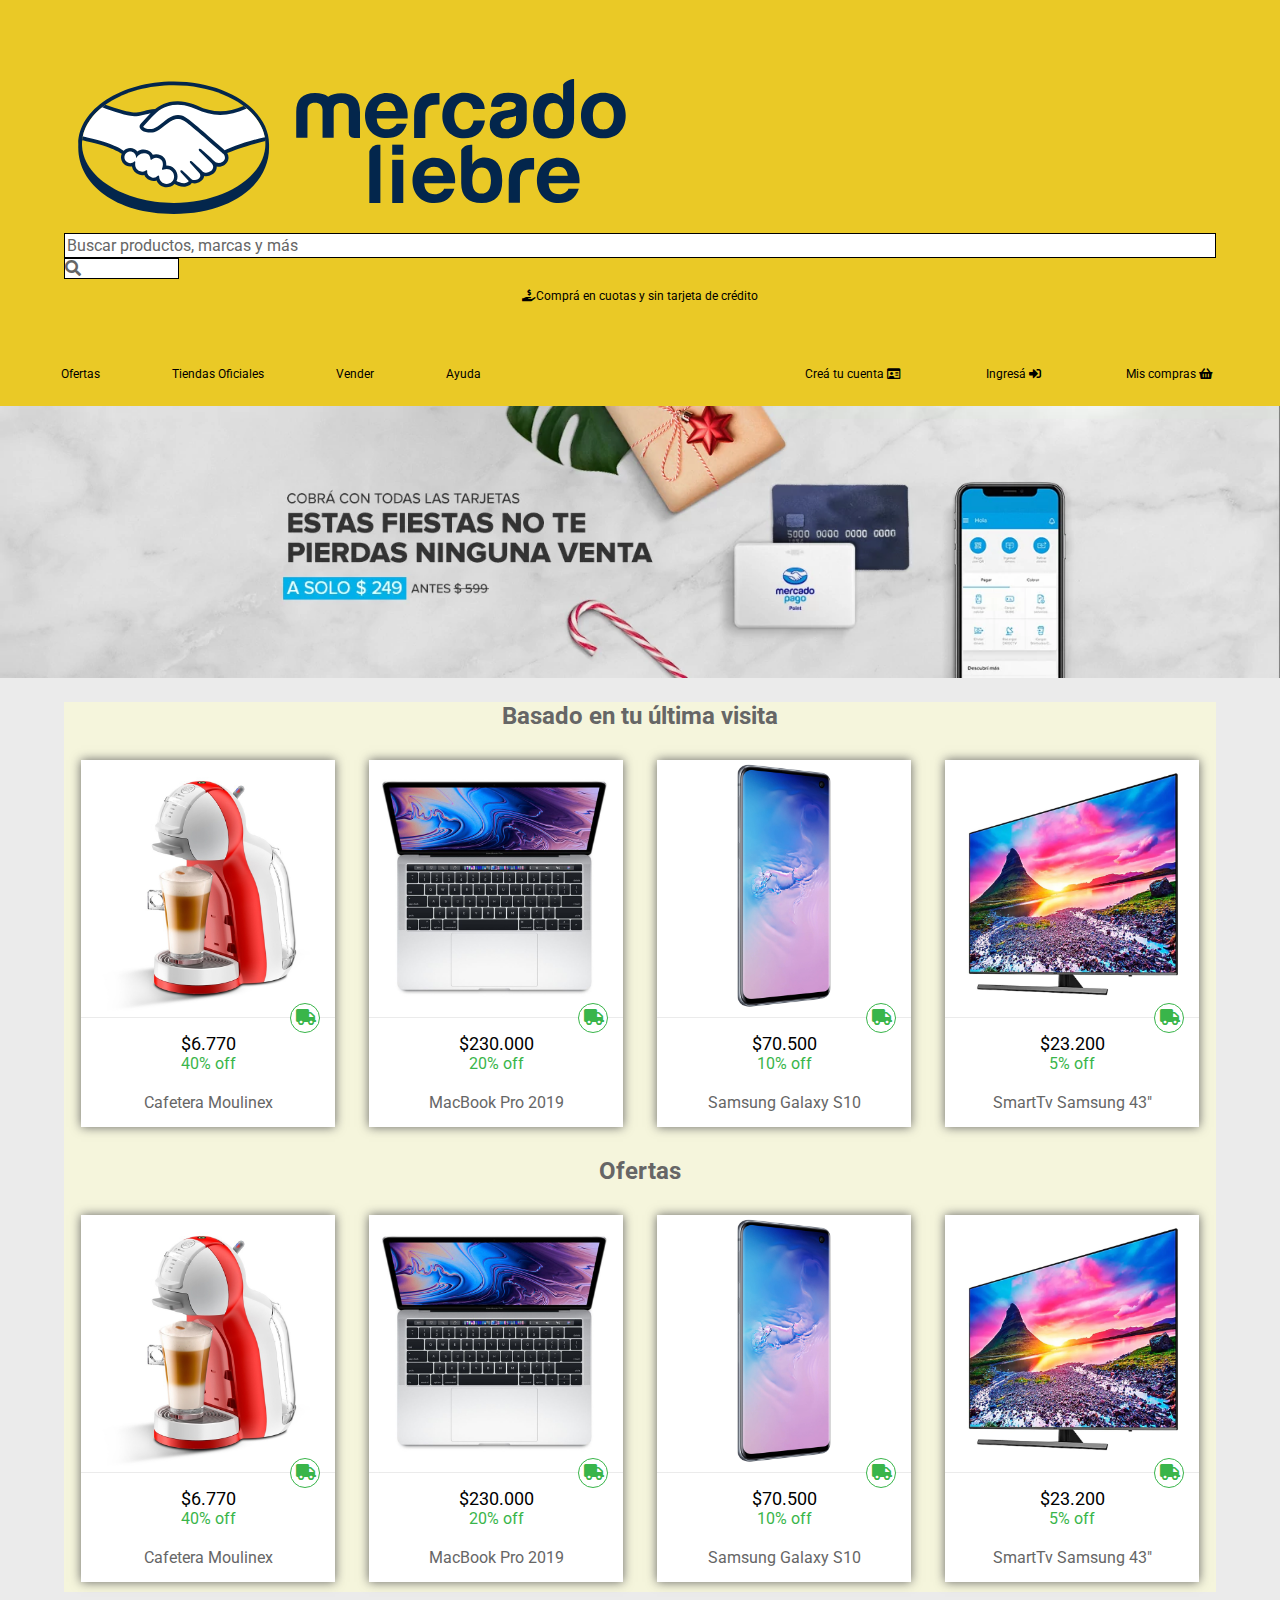
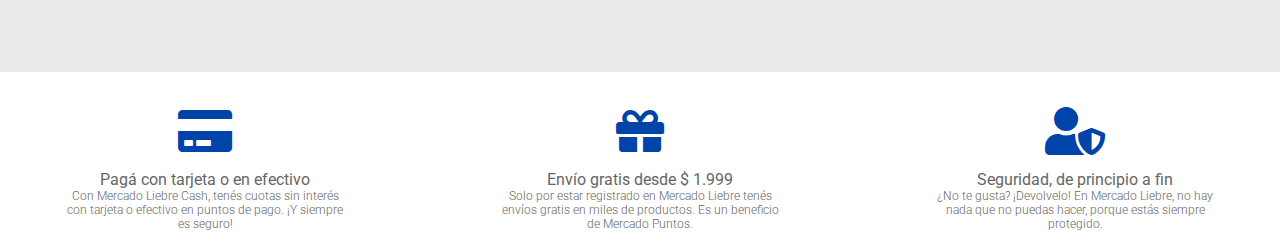
<file: index.html>
<!DOCTYPE html>
<html lang="en">
  <head>
    <meta charset="UTF-8" />
    <title>Bienvenidos a MercadoAbierto</title>
    <meta name="viewport" content="width=device-width, initial-scale=1.0" />
    <link
      href="https://fonts.googleapis.com/css2?family=Roboto&display=swap"
      rel="stylesheet"
    />
    <link
      rel="stylesheet"
      href="https://cdnjs.cloudflare.com/ajax/libs/font-awesome/5.11.2/css/all.min.css"
    />
    <link rel="stylesheet" href="css/styles.css"/>
  </head>
  <body>
    <header>
      <div class="top-header">
        <div class="logo">
          <img
            src="images/logo-mercado-liebre.svg"
            alt="Logo de MercadoLiebre"
          />
        </div>
        <div class="form" action="#" method="GET">
          <div class="input">Buscar productos, marcas y más</div>
          <div class="submit"><i class="fa fa-search"></i></div>
        </div>
        <p>
          <i class="fas fa-hand-holding-usd"></i>Comprá en cuotas y sin tarjeta
          de crédito
        </p>
      </div>
      <nav>
        <ul class="nav1">
          <li><a href="#">Ofertas</a></li>
          <li><a href="#">Tiendas Oficiales</a></li>
          <li><a href="#">Vender</a></li>
          <li><a href="#">Ayuda</a></li>
        </ul>
        <ul class="nav2">
          <li>
            <a href="/registro.html"
              >Creá tu cuenta <i class="far fa-id-card"></i
            ></a>
          </li>
          <li>
            <a href="/login.html">Ingresá <i class="fas fa-sign-in-alt"></i></a>
          </li>
          <li>
            <a href="#">Mis compras <i class="fas fa-shopping-basket"></i></a>
          </li>
        </ul>
      </nav>
      <div class="burger-menu">
        <i class="fa fa-bars burger"></i>
      </div>
    </header>
    <section class="banner">
      <img src="images/img-home-banner.jpg" alt="Banner de ofertas" />
    </section>
    <main>
      <section class="last-visit">
        <h3>Basado en tu última visita</h3>
        <div class="products">
          <article>
            <img
              src="images/img-cafetera-moulinex.jpg"
              alt="Cafetera"
              class="product_img"
            />
            <div class="main-article">
              <i class="fas fa-truck"></i>
              <p class="price">$6.770</p>
              <p class="discount">40% off</p>
              <h4 class="description">Cafetera Moulinex</h4>
            </div>
          </article>
          <article>
            <img
              src="images/img-macbook-pro-2019.jpg"
              alt="MacBook"
              class="product_img"
            />
            <div class="main-article">
              <i class="fas fa-truck"></i>
              <p class="price">$230.000</p>
              <p class="discount">20% off</p>
              <h4 class="description">MacBook Pro 2019</h4>
            </div>
          </article>
          <article>
            <img
              src="images/img-samsung-galaxy-s10.jpg"
              alt="Teléfono Móvil Samsung Galaxy"
              class="product_img"
            />
            <div class="main-article">
              <i class="fas fa-truck"></i>
              <p class="price">$70.500</p>
              <p class="discount">10% off</p>
              <h4 class="description">Samsung Galaxy S10</h4>
            </div>
          </article>
          <article>
            <img
              src="images/img-tv-samsung-smart.jpg"
              alt="SmartTv Samsung"
              class="product_img"
            />
            <div class="main-article">
              <i class="fas fa-truck"></i>
              <p class="price">$23.200</p>
              <p class="discount">5% off</p>
              <h4 class="description">SmartTv Samsung 43"</h4>
            </div>
          </article>
        </div>
      </section>
      <section class="offers">
        <h3>Ofertas</h3>
        <div class="products">
          <article>
            <img
              src="images/img-cafetera-moulinex.jpg"
              alt="Cafetera"
              class="product_img"
            />
            <div class="main-article">
              <i class="fas fa-truck"></i>
              <p class="price">$6.770</p>
              <p class="discount">40% off</p>
              <h4 class="description">Cafetera Moulinex</h4>
            </div>
          </article>
          <article>
            <img
              src="images/img-macbook-pro-2019.jpg"
              alt="MacBook"
              class="product_img"
            />
            <div class="main-article">
              <i class="fas fa-truck"></i>
              <p class="price">$230.000</p>
              <p class="discount">20% off</p>
              <h4 class="description">MacBook Pro 2019</h4>
            </div>
          </article>
          <article>
            <img
              src="images/img-samsung-galaxy-s10.jpg"
              alt="Teléfono Móvil Samsung Galaxy"
              class="product_img"
            />
            <div class="main-article">
              <i class="fas fa-truck"></i>
              <p class="price">$70.500</p>
              <p class="discount">10% off</p>
              <h4 class="description">Samsung Galaxy S10</h4>
            </div>
          </article>
          <article>
            <img
              src="images/img-tv-samsung-smart.jpg"
              alt="SmartTv Samsung"
              class="product_img"
            />
            <div class="main-article">
              <i class="fas fa-truck"></i>
              <p class="price">$23.200</p>
              <p class="discount">5% off</p>
              <h4 class="description">SmartTv Samsung 43"</h4>
            </div>
          </article>
        </div>
      </section>
    </main>
    <footer class="main-footer">
      <article class="footer-data">
        <i class="fas fa-credit-card"></i>
        <h2>Pagá con tarjeta o en efectivo</h2>
        <p>
          Con Mercado Liebre Cash, tenés cuotas sin interés con tarjeta o
          efectivo en puntos de pago. ¡Y siempre es seguro!
        </p>
      </article>

      <article class="footer-data">
        <i class="fas fa-gift"></i>
        <h2>Envío gratis desde $ 1.999</h2>
        <p>
          Solo por estar registrado en Mercado Liebre tenés envíos gratis en
          miles de productos. Es un beneficio de Mercado Puntos.
        </p>
      </article>

      <article class="footer-data">
        <i class="fas fa-user-shield"></i>
        <h2>Seguridad, de principio a fin</h2>
        <p>
          ¿No te gusta? ¡Devolvelo! En Mercado Liebre, no hay nada que no puedas
          hacer, porque estás siempre protegido.
        </p>
      </article>
    </footer>
  </body>
</html>
</file>
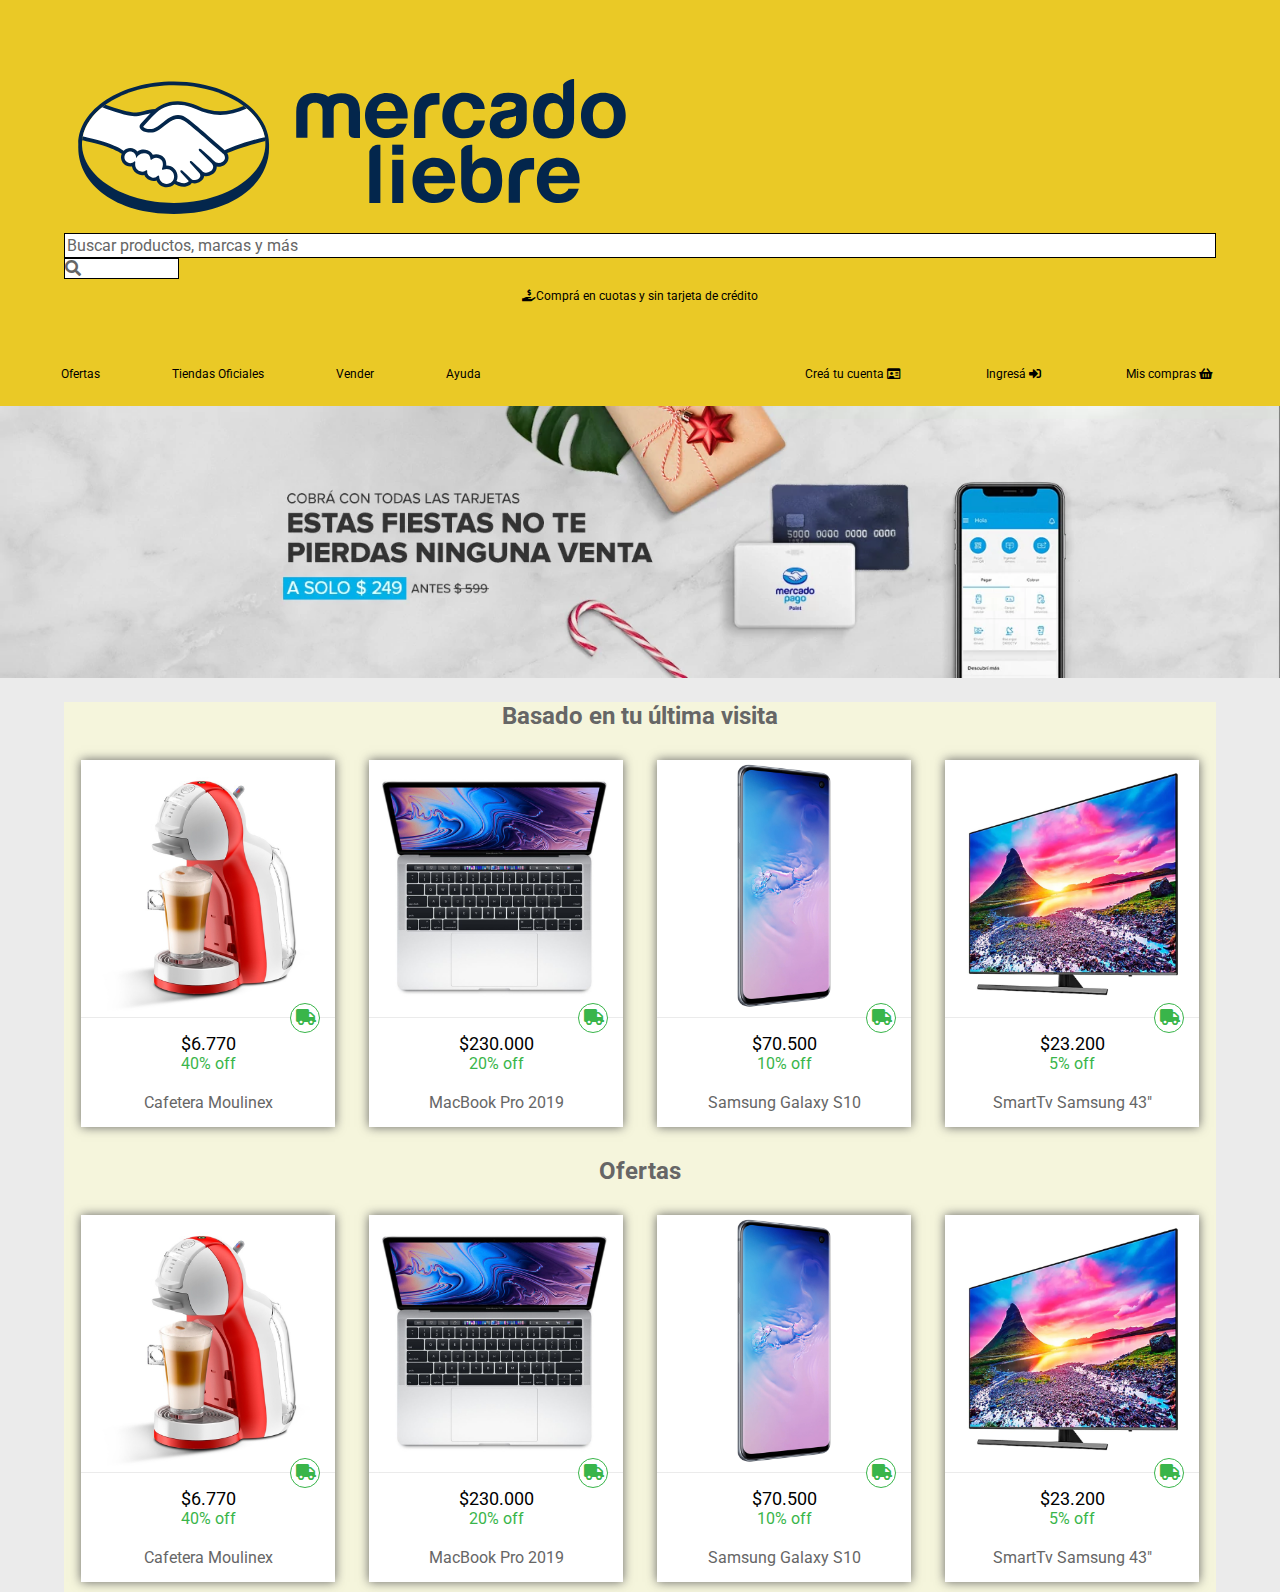
<file: home.html>
<!DOCTYPE html>
<html>
  <head>
    <meta charset="UTF-8" />
    <title>Bienvenidxs a MercadoLiebre</title>
    <meta name="viewport" content="width=device-width, initial-scale=1.0" />
    <link
      href="https://fonts.googleapis.com/css2?family=Roboto&display=swap"
      rel="stylesheet"
    />
    <link
      rel="stylesheet"
      href="https://cdnjs.cloudflare.com/ajax/libs/font-awesome/5.11.2/css/all.min.css"
    />
    <link rel="stylesheet" href="css/styles.css" />
  </head>
  <body>
    <header>
      <div class="top-header">
        <div class="logo">
          <img
            src="images/logo-mercado-liebre.svg"
            alt="Logo de MercadoLiebre"
          />
        </div>
        <div class="form" action="#" method="GET">
          <div class="input">Buscar productos, marcas y más</div>
          <div class="submit"><i class="fa fa-search"></i></div>
        </div>
        <p>
          <i class="fas fa-hand-holding-usd"></i>Comprá en cuotas y sin tarjeta
          de crédito
        </p>
      </div>
      <nav>
        <ul class="nav1">
          <li><a href="#">Ofertas</a></li>
          <li><a href="#">Tiendas Oficiales</a></li>
          <li><a href="#">Vender</a></li>
          <li><a href="#">Ayuda</a></li>
        </ul>
        <ul class="nav2">
          <li>
            <a href="/register"
              >Creá tu cuenta <i class="far fa-id-card"></i
            ></a>
          </li>
          <li>
            <a href="/login">Ingresá <i class="fas fa-sign-in-alt"></i></a>
          </li>
          <li>
            <a href="#">Mis compras <i class="fas fa-shopping-basket"></i></a>
          </li>
        </ul>
      </nav>
      <div class="burger-menu">
        <i class="fa fa-bars burger"></i>
      </div>
    </header>
    <section class="banner">
      <img src="images/img-home-banner.jpg" alt="Banner de ofertas" />
    </section>
    <main>
      <section class="last-visit">
        <h3>Basado en tu última visita</h3>
        <div class="products">
          <article>
            <img
              src="images/img-cafetera-moulinex.jpg"
              alt="Cafetera"
              class="product_img"
            />
            <div class="main-article">
              <i class="fas fa-truck"></i>
              <p class="price">$6.770</p>
              <p class="discount">40% off</p>
              <h4 class="description">Cafetera Moulinex</h4>
            </div>
          </article>
          <article>
            <img
              src="images/img-macbook-pro-2019.jpg"
              alt="MacBook"
              class="product_img"
            />
            <div class="main-article">
              <i class="fas fa-truck"></i>
              <p class="price">$230.000</p>
              <p class="discount">20% off</p>
              <h4 class="description">MacBook Pro 2019</h4>
            </div>
          </article>
          <article>
            <img
              src="images/img-samsung-galaxy-s10.jpg"
              alt="Teléfono Móvil Samsung Galaxy"
              class="product_img"
            />
            <div class="main-article">
              <i class="fas fa-truck"></i>
              <p class="price">$70.500</p>
              <p class="discount">10% off</p>
              <h4 class="description">Samsung Galaxy S10</h4>
            </div>
          </article>
          <article>
            <img
              src="images/img-tv-samsung-smart.jpg"
              alt="SmartTv Samsung"
              class="product_img"
            />
            <div class="main-article">
              <i class="fas fa-truck"></i>
              <p class="price">$23.200</p>
              <p class="discount">5% off</p>
              <h4 class="description">SmartTv Samsung 43"</h4>
            </div>
          </article>
        </div>
      </section>
      <section class="offers">
        <h3>Ofertas</h3>
        <div class="products">
          <article>
            <img
              src="images/img-cafetera-moulinex.jpg"
              alt="Cafetera"
              class="product_img"
            />
            <div class="main-article">
              <i class="fas fa-truck"></i>
              <p class="price">$6.770</p>
              <p class="discount">40% off</p>
              <h4 class="description">Cafetera Moulinex</h4>
            </div>
          </article>
          <article>
            <img
              src="images/img-macbook-pro-2019.jpg"
              alt="MacBook"
              class="product_img"
            />
            <div class="main-article">
              <i class="fas fa-truck"></i>
              <p class="price">$230.000</p>
              <p class="discount">20% off</p>
              <h4 class="description">MacBook Pro 2019</h4>
            </div>
          </article>
          <article>
            <img
              src="images/img-samsung-galaxy-s10.jpg"
              alt="Teléfono Móvil Samsung Galaxy"
              class="product_img"
            />
            <div class="main-article">
              <i class="fas fa-truck"></i>
              <p class="price">$70.500</p>
              <p class="discount">10% off</p>
              <h4 class="description">Samsung Galaxy S10</h4>
            </div>
          </article>
          <article>
            <img
              src="images/img-tv-samsung-smart.jpg"
              alt="SmartTv Samsung"
              class="product_img"
            />
            <div class="main-article">
              <i class="fas fa-truck"></i>
              <p class="price">$23.200</p>
              <p class="discount">5% off</p>
              <h4 class="description">SmartTv Samsung 43"</h4>
            </div>
          </article>
        </div>
      </section>
    </main>
    <footer></footer>
  </body>
</html>
</file>
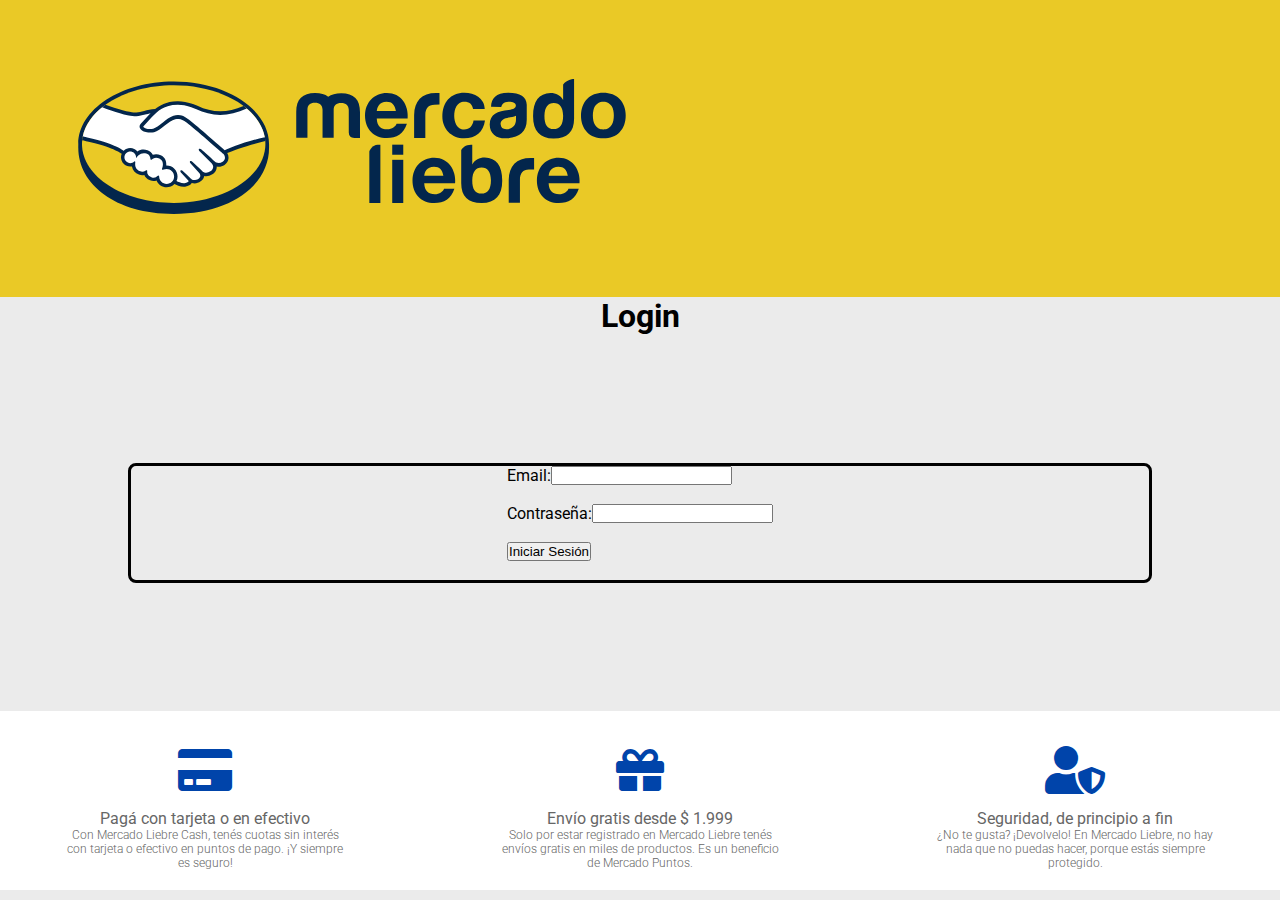
<file: login.html>
<!DOCTYPE html>
<html lang="en">
<head>
    <meta charset="UTF-8">
    <meta name="viewport" content="width=device-width, initial-scale=1.0">
    <link
      href="https://fonts.googleapis.com/css2?family=Roboto&display=swap"
      rel="stylesheet"
    />
    <link
      rel="stylesheet"
      href="https://cdnjs.cloudflare.com/ajax/libs/font-awesome/5.11.2/css/all.min.css"
    />
    <link rel="stylesheet" href="./css/styles.css" />
    <title>Login</title>
</head>
<body>
    <header>
        <div class="top-header">
          <div class="logo">
            <img
              src="images/logo-mercado-liebre.svg"
              alt="Logo de MercadoLiebre"
            />
        <div class="burger-menu">
          <i class="fa fa-bars burger"></i>
        </div>
      </header>
      <h1>Login</h1>
  <div class="container">
    <form class="action">
      <label>Email:
      <input type="text" name="email"></label>
      <br/>
      <label>Contraseña:
      <input type="text" name="password"></label>
      <br/>
      <button type="submit">Iniciar Sesión</button>
      <br/>
    </form>
  </div>
  <footer class="main-footer">
    <article class="footer-data">
      <i class="fas fa-credit-card"></i>
      <h2>Pagá con tarjeta o en efectivo</h2>
      <p>
        Con Mercado Liebre Cash, tenés cuotas sin interés con tarjeta o
        efectivo en puntos de pago. ¡Y siempre es seguro!
      </p>
    </article>

    <article class="footer-data">
      <i class="fas fa-gift"></i>
      <h2>Envío gratis desde $ 1.999</h2>
      <p>
        Solo por estar registrado en Mercado Liebre tenés envíos gratis en
        miles de productos. Es un beneficio de Mercado Puntos.
      </p>
    </article>

    <article class="footer-data">
      <i class="fas fa-user-shield"></i>
      <h2>Seguridad, de principio a fin</h2>
      <p>
        ¿No te gusta? ¡Devolvelo! En Mercado Liebre, no hay nada que no puedas
        hacer, porque estás siempre protegido.
      </p>
    </article>
  </footer>
</body>
</html>
</file>
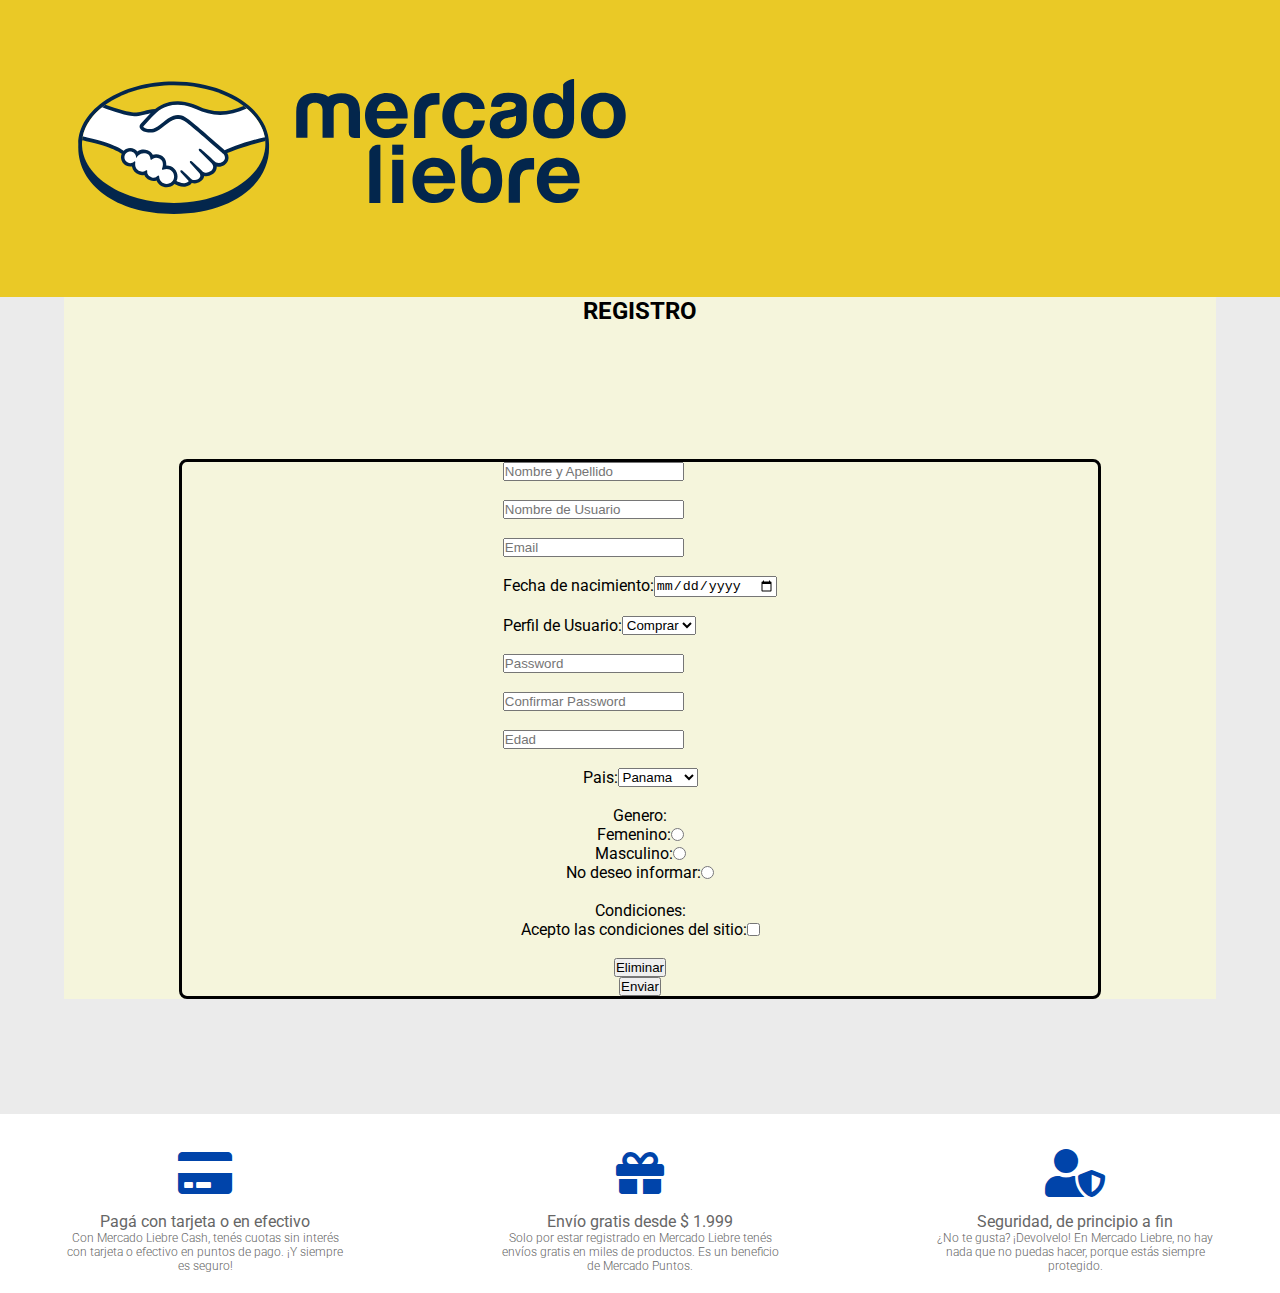
<file: registro.html>
<!DOCTYPE html>
<html lang="en">
  <head>
    <meta charset="UTF-8" />
    <meta name="viewport" content="width=device-width, initial-scale=1.0" />
    <title>Registro</title>
    <link
      href="https://fonts.googleapis.com/css2?family=Roboto&display=swap"
      rel="stylesheet"
    />
    <link
      rel="stylesheet"
      href="https://cdnjs.cloudflare.com/ajax/libs/font-awesome/5.11.2/css/all.min.css"
    />
    <link rel="stylesheet" href="./css/styles.css" />
  </head>
  <body>
    <header>
      <div class="top-header">
        <div class="logo">
          <img
            src="images/logo-mercado-liebre.svg"
            alt="Logo de MercadoLiebre"
          />
        </div>
      <div class="burger-menu">
        <i class="fa fa-bars burger"></i>
      </div>
    </header>
    <main>
      <h2>REGISTRO</h2>
      <br>
      <div class="container">
      <form action="ingreso" method="post">
        <input type="text" name="nombre y apellido" placeholder="Nombre y Apellido">
        <br />
        <input type="text" name="nombre" placeholder="Nombre de Usuario">
        <br />
        <input type="email" name="email" placeholder="Email">
        <br />
        <label>Fecha de nacimiento:
        <input type="date" name="fecha"></label>
        <br />
        <label>Perfil de Usuario:
          <select name="select">
            <option value="comprar"selected>Comprar</option>
            <option value="Vende">Vende</option>
          </select></label>
            <br />
        <input type="password" name="password" placeholder="Password">
        <br />
        <input type="password" name="password" placeholder="Confirmar Password">
        <br />
        <input type="number" name="edad" placeholder="Edad">
        <br />
        </form>

        <label>Pais:
        <select name="select">
          <option value="argentina">Argentina</option>
          <option value="bolivia">Bolivia</option>
          <option value="chile">Chile</option>
          <option value="colombia">Colombia</option>
          <option value="peru">Peru</option>
          <option value="panama" selected>Panama</option>
        </select></label>
        <br />
        <label>Genero:</label>
        <label>Femenino:
        <input type="radio" name="genero" value="femenino" > </label>
        <label>Masculino:
        <input type="radio" name="genero" value="masculino"></label>
        <label>No deseo informar:
        <input type="radio" name="genero" value="noinforma"></label>
        <br />
        <label>Condiciones:</label>
        <label>Acepto las condiciones del sitio:
        <input type="checkbox" name="condiciones" value="acepto"></label>
        <br/>
        <button type="reset">Eliminar</button>
        <button type="submit">Enviar</button>
      </form>
    </div>
    </main>
    <footer class="main-footer">
      <article class="footer-data">
        <i class="fas fa-credit-card"></i>
        <h2>Pagá con tarjeta o en efectivo</h2>
        <p>
          Con Mercado Liebre Cash, tenés cuotas sin interés con tarjeta o
          efectivo en puntos de pago. ¡Y siempre es seguro!
        </p>
      </article>

      <article class="footer-data">
        <i class="fas fa-gift"></i>
        <h2>Envío gratis desde $ 1.999</h2>
        <p>
          Solo por estar registrado en Mercado Liebre tenés envíos gratis en
          miles de productos. Es un beneficio de Mercado Puntos.
        </p>
      </article>

      <article class="footer-data">
        <i class="fas fa-user-shield"></i>
        <h2>Seguridad, de principio a fin</h2>
        <p>
          ¿No te gusta? ¡Devolvelo! En Mercado Liebre, no hay nada que no puedas
          hacer, porque estás siempre protegido.
        </p>
      </article>
    </footer>
  </body>
</html>
</file>
<file: css/styles.css>
* {
  margin: 0;
  padding: 0;
  box-sizing: border-box;
}

body {
  font-family: "Roboto", sans-serif;
  background-color: #ebebeb;
}

h3 {
  font-size: 24px;
}

p {
  font-size: 12px;
}
.top-header {
  padding: 5%;
}

header {
  background-color: #eac926;
}

.logo {
  width: 50%;
  padding: 10px;
}

header nav {
  font-size: 12px;
}

header ul li {
  list-style-type: none;
}

header ul li a {
  text-decoration: none;
  color: #000;
}

header .form .input {
  background-color: #fff;
  border: 1px solid #000000;
  outline: none;
  color: #666;
  padding: 2px;
}
header .form .submit {
  background-color: #fff;
  border: 1px solid #000;
  color: #666;
  width: 10%;
}

.top-header p {
  width: 100%;
  text-align: center;
  margin-top: 10px;
}

nav {
  display: flex;
  display: none;
  flex-direction: row;
  justify-content: space-between;
  margin: 0 25px;
}

.nav1,
.nav2 {
  display: flex;
  width: 40%;
  justify-content: space-around;
  flex-wrap: wrap;
}

.burger-menu {
  text-align: center;
}

.burger-menu i {
  background-color: #0044aa;
  border-radius: 5px;
  color: #fff;
  font-size: 20px;
  height: 40px;
  margin: 10px 0px 20px 0px;
  padding: 10px;
  width: 40px;
}

.price {
  font-size: 18px;
}

.discount,
.description {
  font-size: 16px;
  font-weight: normal;
}

h3,
.description {
  color: #666;
}
.description {
  display: none;
  margin-top: 20px;
}

.banner img {
  width: 100%;
}

main {
  width: 90%;
  margin: 0 auto;
  text-align: center;
  background-color: beige;
}

main section article {
  background-color: #fff;
  margin: 10px 0px;
}

main section article img {
  width: 100%;
}

main section article i,
.discount {
  color: #39b54a;
}

main section article i {
  font-size: 16px;
  padding: 5px;
  width: 30px;
  height: 30px;
  border: 1px solid #39b54a;
  background-color: #fff;
  border-radius: 50%;
  position: absolute;
  top: -15px;
  right: 15px;
  transition: transform 0.75s;
}

main section article i:hover {
  transform: rotate(-90deg);
}

main section h3 {
  margin: 20px 0px;
}

.main-article {
  width: 100%;
  border-top: 1px solid #ebebeb;
  padding: 15px;
  position: relative;
}

.products {
  display: flex;
  flex-direction: column;
}

@media (min-width: 361px) {
  nav {
    display: flex;
    padding-bottom: 25px;
  }
  .burger-menu {
    display: none;
  }
  .description {
    display: block;
  }

  main section article {
    box-shadow: 0px 0px 10px rgb(100, 100, 100);
  }

  .products {
    flex-direction: row;
    flex-wrap: wrap;
    justify-content: space-around;
  }

  article {
    width: 45%;
  }
}

@media (min-width: 769px) {
  article {
    width: 22%;
  }
}
/* registro*/
form {
  display: flex;
  flex-direction: column;
  align-items: flex-start;
}
label{
  display: flex;
  justify-content: center;
}
.container{
  display: flex;
  margin: 10%;
  flex-direction: column;
  align-items: center;
  border-radius: 8px;
  border: 3px solid #000000;
}
h1{
  display: flex;
  border-bottom: #000000 ;
  justify-content: center;
}

.ingreso{
  display: flex;
  flex-direction: column;
  background-color: #fff;
  border-bottom: 3px solid #000;
  color: #666;
  width: 15%;
}
/*footer*/
.main-footer {
  background-color: #ffffff;
  padding: 20px 0;
  margin-top: 80px;
  display: flex;
  flex-direction: column;
  gap: 25px;
}

.footer-data {
  text-align: center;
}

.footer-data i {
  color: #0044aa;
  font-size: 3em;
  padding: 15px;
}

.footer-data h2 {
  color: #666;
  font-size: 1em;
  font-weight: 400;
}

.footer-data p {
  color: #666;
  font-size: 0.75em;
  font-weight: 300;
}
.main-footer {
  display: flex;
  flex-direction: row;
  justify-content: space-around;
}
</file>
